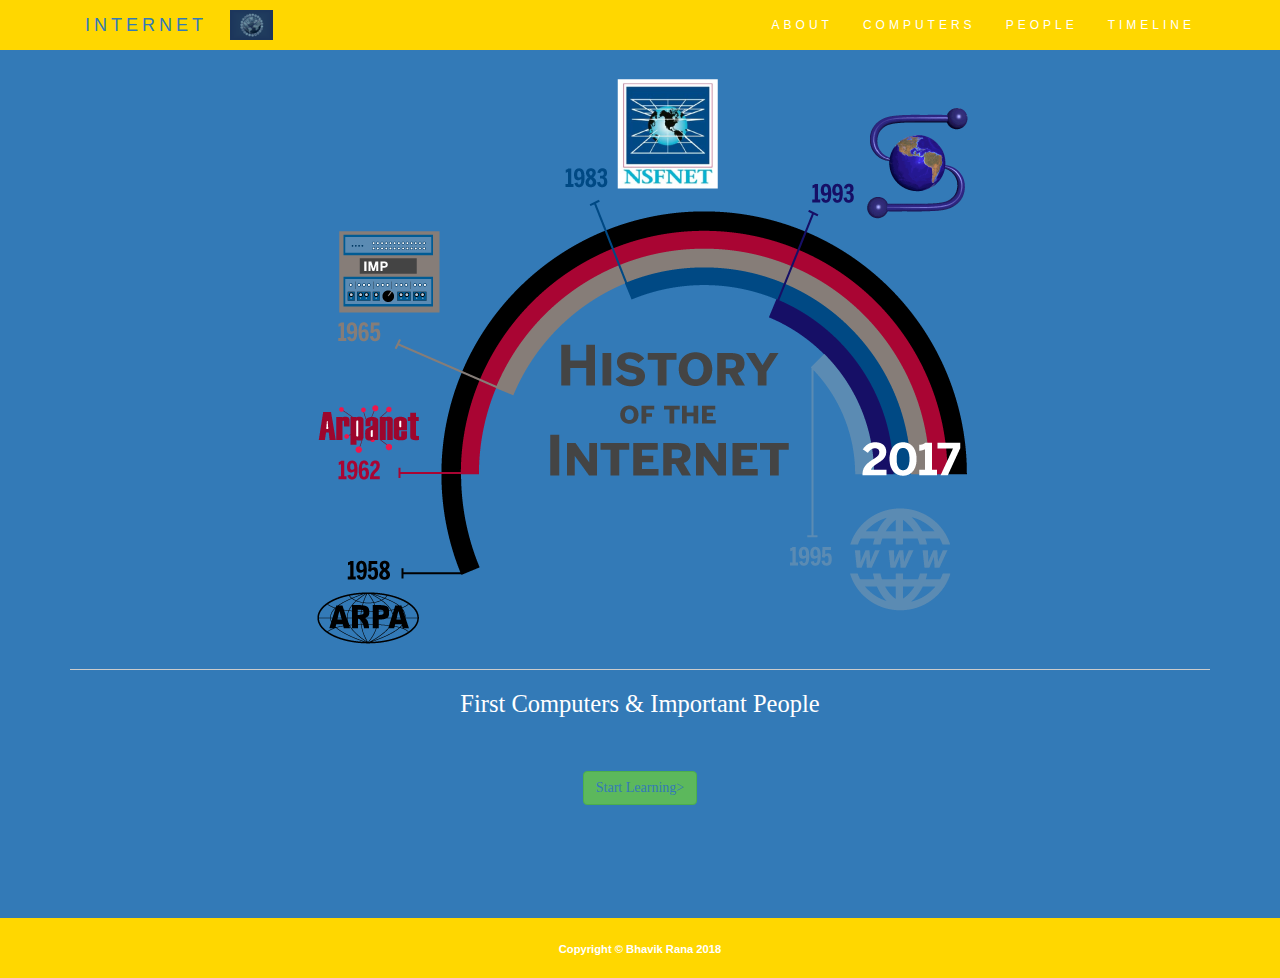
<file: docs/index.html>
<!doctype html>
<html class="no-js" lang="en">
<meta charset="utf-8">
<meta http-equiv="x-ua-compatible" content="ie=edge">

<head>
  <title>History Of The Internet</title>
  <meta name="description" content="Home">
  <meta name="BhavikR" content="width=device-width, initial-scale=1, shrink-to-fit=no">
  <link rel="stylesheet" href="https://maxcdn.bootstrapcdn.com/bootstrap/3.3.7/css/bootstrap.min.css">
  <script src="https://maxcdn.bootstrapcdn.com/bootstrap/3.3.7/js/bootstrap.min.js"></script>
  <script src="https://ajax.googleapis.com/ajax/libs/jquery/3.3.1/jquery.min.js"></script>

  <link rel="stylesheet" href="css/styles.css">
  <link rel="stylesheet" href="css/normalize.css">
  <link rel="stylesheet" href="css/main.css">

</head>

<!--[if lte IE 9]>
<p class="browserupgrade">You are using an <strong>outdated</strong> browser. Please <a href="https://browsehappy.com/">upgrade your browser</a> to improve your experience and security.</p>
<![endif]-->
<body>

<nav class="navBar navBar-default navBar-fixed-top">
  <div class="container">
    <div class="navbar-header">
      <a class="navbar-brand" href="index.html">INTERNET</a>
      <div class="logo" href="index.html"><img src="img/logo-30px.png"></div>
    </div>
    <div class="collapse navbar-collapse" id="myNavbar">
      <ul class="nav navbar-nav navbar-right">
        <li><a href="about.html">ABOUT</a></li>
        <li><a href="computers.html">COMPUTERS</a></li>
        <li><a href="people.html">PEOPLE</a></li>
        <li><a href="timeline.html">TIMELINE</a></li>
      </ul>
    </div>
  </div>
</nav>


<header class="masthead bg-primary text-white text-center">
  <div class="container">
    <img class="img-fluid mb-5 d-block mx-auto padding-top" href="#timeline.html" src="img/SN_internetTime_1.png" alt="">
    <hr class="star-light">
    <h2 class="index-font-light">First Computers & Important People</h2>
    <div class="index-font-light padding-bottom">
      <button type="button" class="btn btn-success"><a href="computers.html">Start Learning></a></button>
    </div>
  </div>
</header>

<div id="footer" class="copyright py-4 text-center text-white">
  <div class="container padding-top">
    <small>Copyright &copy; Bhavik Rana 2018</small>
  </div>
</div>

  <!-- Google Analytics: change UA-XXXXX-Y to be your site's ID. -->
  <script>
    window.ga = function () { ga.q.push(arguments) }; ga.q = []; ga.l = +new Date;
    ga('create', 'UA-131113940-1', 'auto'); ga('send', 'pageview')
  </script>
  <script src="https://www.google-analytics.com/analytics.js" async defer></script>
</body>

</html>
</file>
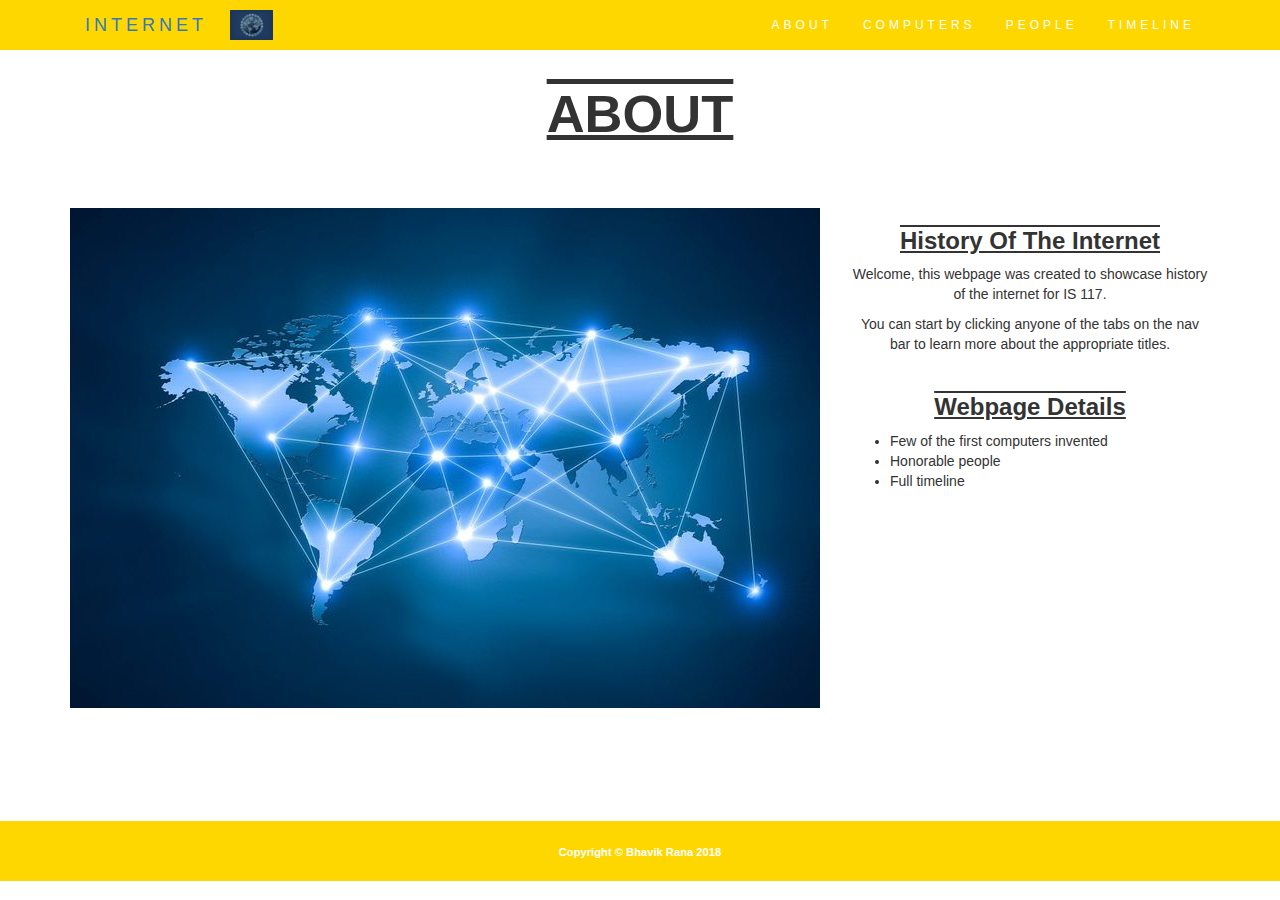
<file: docs/about.html>
<!DOCTYPE html>
<html lang="en">
<head>
  <meta charset="UTF-8">
  <title>About History Of Internet</title>
  <meta name="description" content="About">
  <meta name="BhavikR" content="width=device-width, initial-scale=1, shrink-to-fit=no">
  <link rel="stylesheet" href="https://maxcdn.bootstrapcdn.com/bootstrap/3.3.7/css/bootstrap.min.css">
  <script src="https://maxcdn.bootstrapcdn.com/bootstrap/3.3.7/js/bootstrap.min.js"></script>
  <script src="https://ajax.googleapis.com/ajax/libs/jquery/3.3.1/jquery.min.js"></script>

  <link rel="stylesheet" href="css/styles.css">
  <link rel="stylesheet" href="css/normalize.css">
  <link rel="stylesheet" href="css/main.css">

</head>
<body>

<nav class="navBar navBar-default navBar-fixed-top">
  <div class="container">
    <div class="navbar-header">
      <a class="navbar-brand" href="index.html">INTERNET</a>
      <div class="logo" href="index.html"><img src="img/logo-30px.png"></div>
    </div>
    <div class="collapse navbar-collapse" id="myNavbar">
      <ul class="nav navbar-nav navbar-right">
        <li><a href="about.html">ABOUT</a></li>
        <li><a href="computers.html">COMPUTERS</a></li>
        <li><a href="people.html">PEOPLE</a></li>
        <li><a href="timeline.html">TIMELINE</a></li>
      </ul>
    </div>
  </div>
</nav>


<div class="container padding-bottom">

  <h1 class="my-4 heading">ABOUT</h1>

  <div class="row">
    <div class="col-md-8">
      <img class="img-fluid" src="img/about-pic.jpg" alt="World Connections">
    </div>

    <div class="col-md-4">
      <h3 class="my-3 text-center font-heavy">History Of The Internet</h3>
      <p class="text-center">Welcome, this webpage was created to showcase history of the internet for IS 117.</p>
      <p class="text-center">You can start by clicking anyone of the tabs on the nav bar to learn more about the appropriate titles.
      </p>
      <h3 class="my-3 text-center padding-top font-heavy">Webpage Details</h3>
      <ul>
        <li>Few of the first computers invented</li>
        <li>Honorable people</li>
        <li>Full timeline</li>
      </ul>
    </div>
  </div>
</div>

<div id="footer" class="copyright py-4 text-center text-white">
  <div class="container padding-top">
    <small>Copyright &copy; Bhavik Rana 2018</small>
  </div>
</div>

<script>
  window.ga = function () { ga.q.push(arguments) }; ga.q = []; ga.l = +new Date;
  ga('create', 'UA-131113940-1', 'auto'); ga('send', 'pageview')
</script>
<script src="https://www.google-analytics.com/analytics.js" async defer></script>

</body>
</html>
</file>
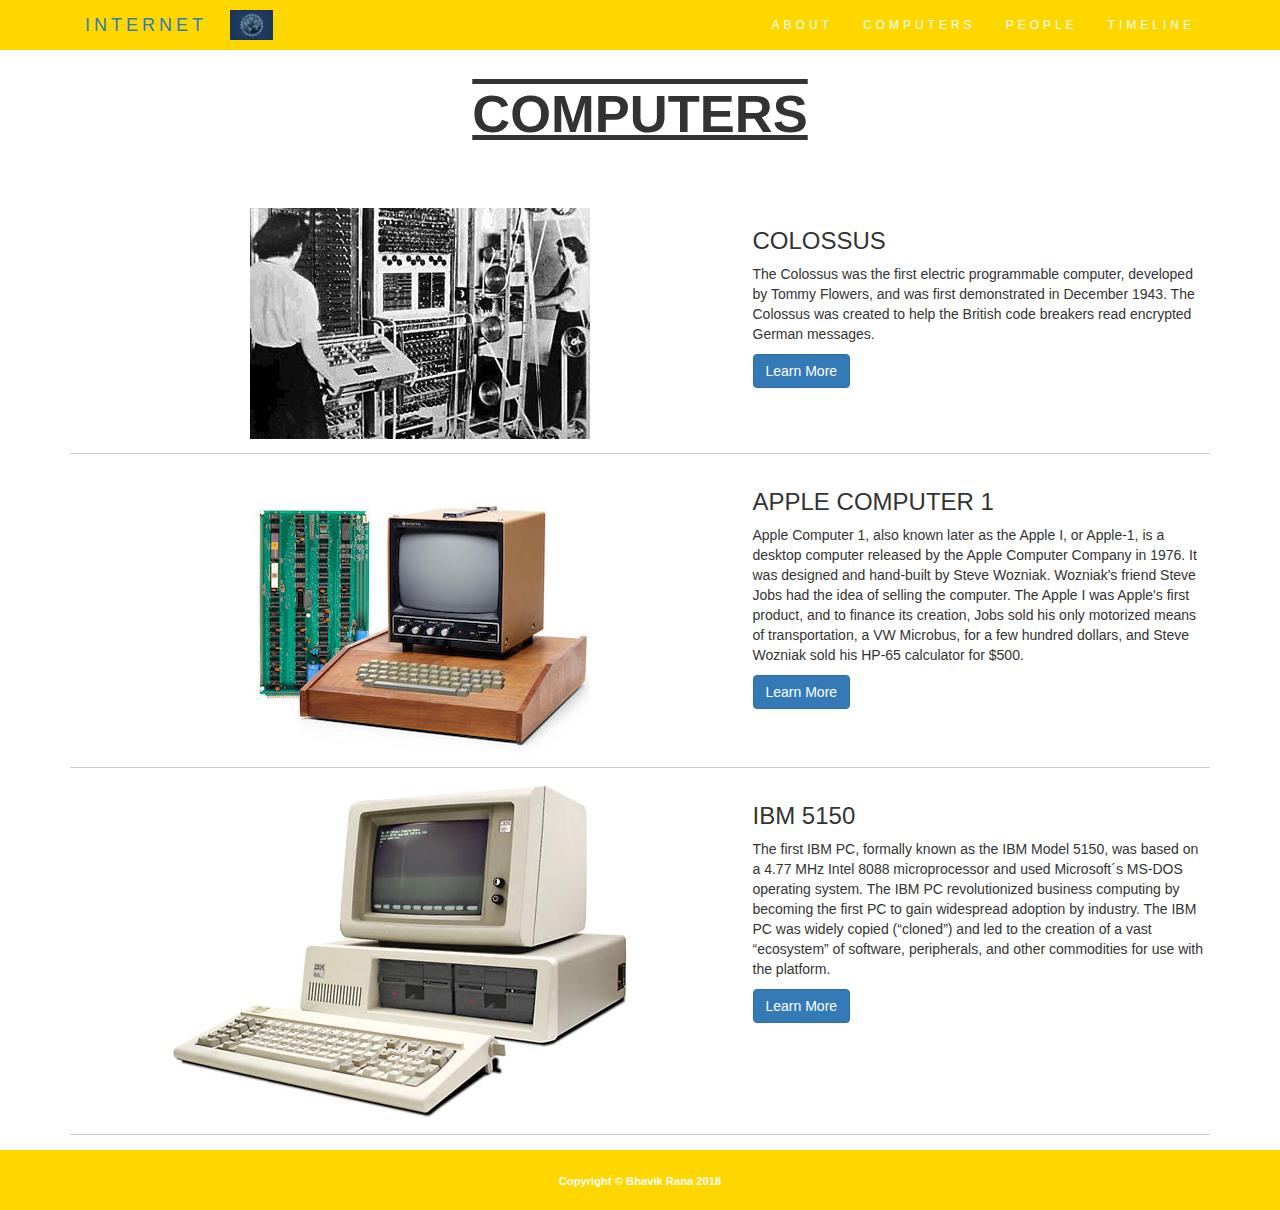
<file: docs/computers.html>
<!DOCTYPE html>
<html lang="en">
<head>
  <meta charset="UTF-8">
  <title>Computers</title>
  <meta name="description" content="Computers">
  <meta name="BhavikR" content="width=device-width, initial-scale=1, shrink-to-fit=no">
  <link rel="stylesheet" href="https://maxcdn.bootstrapcdn.com/bootstrap/3.3.7/css/bootstrap.min.css">
  <script src="https://maxcdn.bootstrapcdn.com/bootstrap/3.3.7/js/bootstrap.min.js"></script>
  <script src="https://ajax.googleapis.com/ajax/libs/jquery/3.3.1/jquery.min.js"></script>

  <link rel="stylesheet" href="css/styles.css">
  <link rel="stylesheet" href="css/normalize.css">
  <link rel="stylesheet" href="css/main.css">

</head>
<body>

<nav class="navBar navBar-default navBar-fixed-top">
  <div class="container">
    <div class="navbar-header">
      <a class="navbar-brand" href="index.html">INTERNET</a>
      <div class="logo" href="index.html"><img src="img/logo-30px.png"></div>
    </div>
    <div class="collapse navbar-collapse" id="myNavbar">
      <ul class="nav navbar-nav navbar-right">
        <li><a href="about.html">ABOUT</a></li>
        <li><a href="computers.html">COMPUTERS</a></li>
        <li><a href="people.html">PEOPLE</a></li>
        <li><a href="timeline.html">TIMELINE</a></li>
      </ul>
    </div>
  </div>
</nav>

<div class="container">

  <h1 class="my-4 heading">COMPUTERS</h1>

  <div class="row">
    <div class="col-md-7">
      <img class="img-fluid rounded mb-3 mb-md-0 padding-computers" src="img/colossus.jpg" alt="Colossus">
    </div>
    <div class="col-md-5">
      <h3>COLOSSUS</h3>
      <p>The Colossus was the first electric programmable computer, developed by Tommy Flowers, and was first
        demonstrated in December 1943. The Colossus was created to help the British code breakers read encrypted German
        messages.</p>
      <a class="btn btn-primary" href="#">Learn More</a>
    </div>
  </div>

  <hr>

  <div class="row">
    <div class="col-md-7">
      <img class="img-fluid rounded mb-3 mb-md-0 padding-computers" src="img/apple1.jpg" alt="Apple1">
    </div>
    <div class="col-md-5">
      <h3>APPLE COMPUTER 1</h3>
      <p>Apple Computer 1, also known later as the Apple I, or Apple-1, is a desktop computer released by the Apple
        Computer Company in 1976. It was designed and hand-built by Steve Wozniak. Wozniak's
        friend Steve Jobs had the idea of selling the computer. The Apple I was Apple's first product,
        and to finance its creation, Jobs sold his only motorized means of transportation, a VW Microbus, for a few
        hundred dollars, and Steve Wozniak sold his HP-65 calculator for $500. </p>
      <a class="btn btn-primary" href="http://oldcomputers.net/applei.html">Learn More</a>
    </div>
  </div>

  <hr>

  <div class="row">
    <div class="col-md-7">
      <img class="img-fluid rounded mb-3 mb-md-0 padding-ibm" src="img/ibm5150.jpg" alt="IBM 5150">
    </div>
    <div class="col-md-5">
      <h3>IBM 5150</h3>
      <p>The first IBM PC, formally known as the IBM Model 5150, was based on a 4.77 MHz Intel 8088 microprocessor and
        used Microsoft´s MS-DOS operating system. The IBM PC revolutionized business computing by becoming the first PC to
        gain widespread adoption by industry. The IBM PC was widely copied (“cloned”) and led to the creation of a vast
        “ecosystem” of software, peripherals, and other commodities for use with the platform.</p>
      <a class="btn btn-primary" href="http://oldcomputers.net/ibm5150.html">Learn More</a>
    </div>
  </div>

  <hr>
</div>

<div id="footer" class="copyright py-4 text-center text-white">
  <div class="container padding-top">
    <small>Copyright &copy; Bhavik Rana 2018</small>
  </div>
</div>

<script>
  window.ga = function () { ga.q.push(arguments) }; ga.q = []; ga.l = +new Date;
  ga('create', 'UA-131113940-1', 'auto'); ga('send', 'pageview')
</script>
<script src="https://www.google-analytics.com/analytics.js" async defer></script>

</body>
</html>
</file>
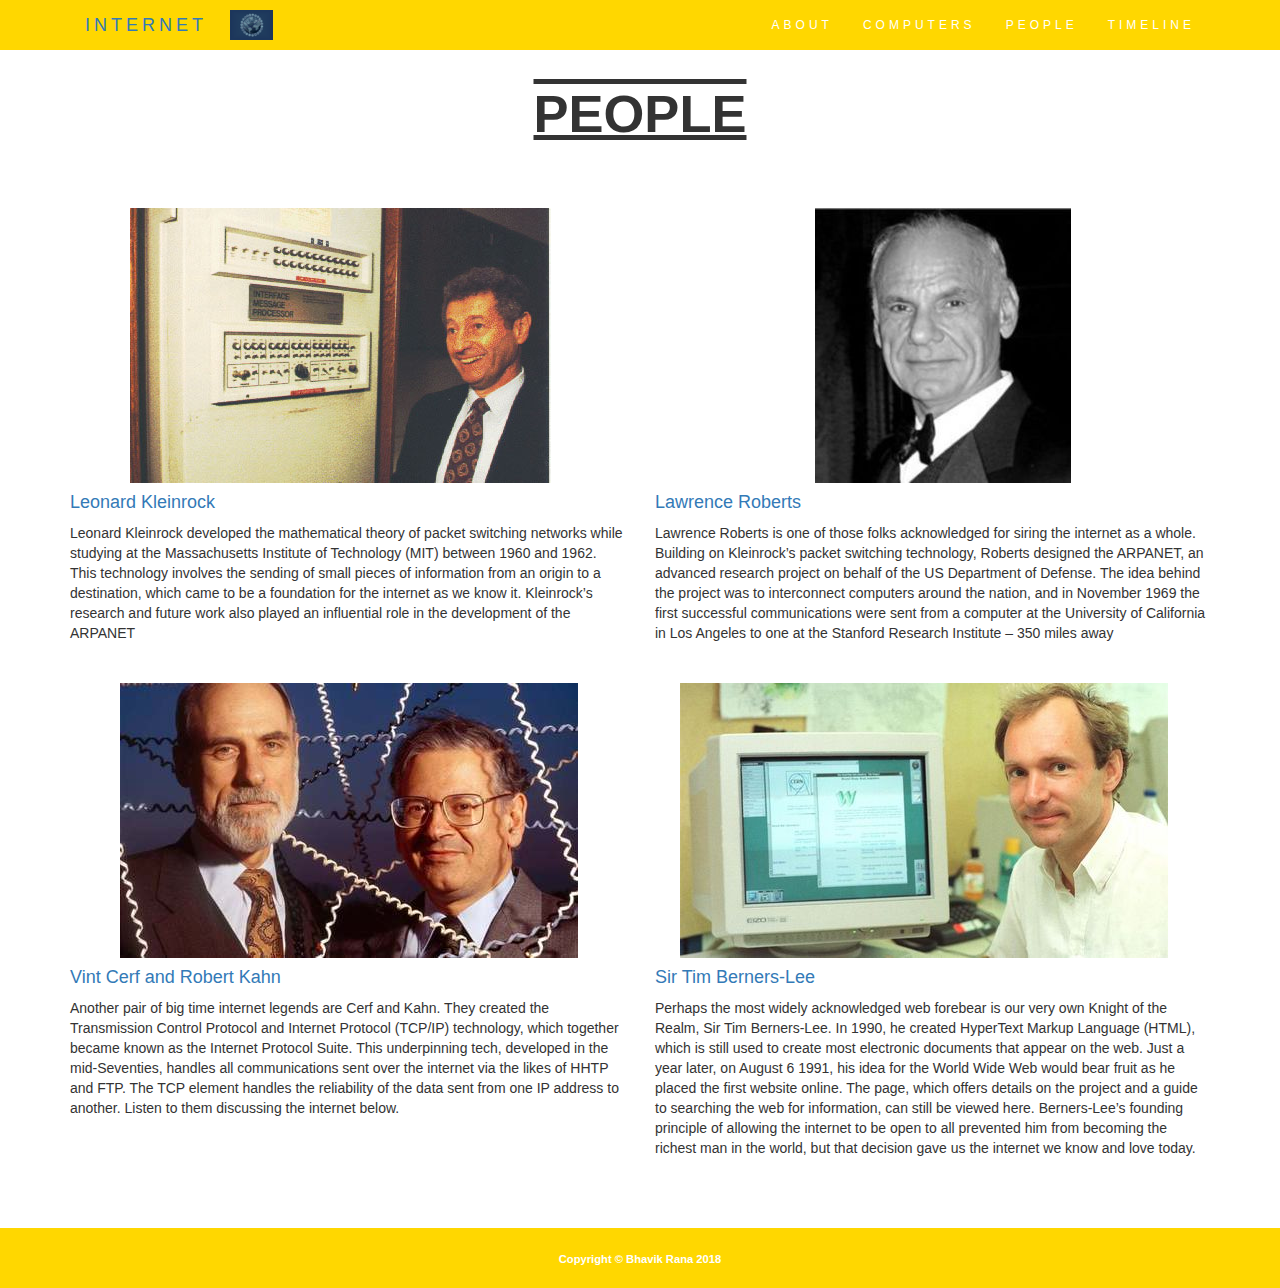
<file: docs/people.html>
<!DOCTYPE html>
<html lang="en">
<head>
  <meta charset="UTF-8">
  <title>People</title>
  <meta name="description" content="People">
  <meta name="BhavikR" content="width=device-width, initial-scale=1, shrink-to-fit=no">
  <link rel="stylesheet" href="https://maxcdn.bootstrapcdn.com/bootstrap/3.3.7/css/bootstrap.min.css">
  <script src="https://maxcdn.bootstrapcdn.com/bootstrap/3.3.7/js/bootstrap.min.js"></script>
  <script src="https://ajax.googleapis.com/ajax/libs/jquery/3.3.1/jquery.min.js"></script>

  <link rel="stylesheet" href="css/styles.css">
  <link rel="stylesheet" href="css/normalize.css">
  <link rel="stylesheet" href="css/main.css">

</head>
<body>

<nav class="navBar navBar-default navBar-fixed-top">
  <div class="container">
    <div class="navbar-header">
      <a class="navbar-brand" href="index.html">INTERNET</a>
      <div class="logo" href="index.html"><img src="img/logo-30px.png"></div>
    </div>
    <div class="collapse navbar-collapse" id="myNavbar">
      <ul class="nav navbar-nav navbar-right">
        <li><a href="about.html">ABOUT</a></li>
        <li><a href="computers.html">COMPUTERS</a></li>
        <li><a href="people.html">PEOPLE</a></li>
        <li><a href="timeline.html">TIMELINE</a></li>
      </ul>
    </div>
  </div>
</nav>

<div class="container padding-bottom-people">

  <h1 class="my-4 heading">PEOPLE</h1>

  <div class="row">
    <div class="col-lg-6 portfolio-item padding-bottom-people">
      <div class="card h-100">
        <img class="card-img-top padding-leo" src="img/leonard-kleinrock.jpg" alt="Leonard Kleinrock">
        <div class="card-body">
          <h4 class="card-title">
            <a>Leonard Kleinrock</a>
          </h4>
          <p class="card-text">Leonard Kleinrock developed the mathematical theory of packet switching networks while
            studying at the Massachusetts Institute of Technology (MIT) between 1960 and 1962. This technology involves
            the sending of small pieces of information from an origin to a destination, which came to be a foundation
            for the internet as we know it. Kleinrock’s research and future work also played an influential role in the
            development of the ARPANET</p>
        </div>
      </div>
    </div>
    <div class="col-lg-6 portfolio-item padding-bottom-people">
      <div class="card h-100">
        <img class="card-img-top padding-lawrence" src="img/Roberts_Lawrence.jpg" alt="Lawrence Roberts">
        <div class="card-body">
          <h4 class="card-title">
            <a>Lawrence Roberts</a>
          </h4>
          <p class="card-text">Lawrence Roberts is one
            of those folks acknowledged for siring the internet as a whole. Building on Kleinrock’s packet switching
            technology, Roberts designed the ARPANET, an advanced research project on behalf of the US Department of
            Defense. The idea behind the project was to interconnect computers around the nation, and in November 1969
            the first successful communications were sent from a computer at the University of California in Los Angeles
            to one at the Stanford Research Institute – 350 miles away</p>
        </div>
      </div>
    </div>
    <div class="col-lg-6 portfolio-item padding-bottom-people">
      <div class="card h-100">
        <img class="card-img-top padding-vint" src="img/Vint%20Cerf%20and%20Robert%20Kahn.jpg"
                         alt="Vint Cerf and Robert Kahn">
        <div class="card-body">
          <h4 class="card-title">
            <a class="text-center">Vint Cerf and Robert Kahn</a>
          </h4>
          <p class="card-text">Another pair of big time internet legends are Cerf and Kahn. They created the
            Transmission Control Protocol and Internet Protocol (TCP/IP) technology, which together became known as the
            Internet Protocol Suite. This underpinning tech, developed in the mid-Seventies, handles all communications
            sent over the internet via the likes of HHTP and FTP. The TCP element handles the reliability of the data
            sent from one IP address to another. Listen to them discussing the internet below.</p>
        </div>
      </div>
    </div>
    <div class="col-lg-6 portfolio-item padding-bottom-people">
      <div class="card h-100">
        <img class="card-img-top padding-tim" src="img/tim-berners.jpg" alt="Sir Tim Berners-Lee">
        <div class="card-body">
          <h4 class="card-title">
            <a>Sir Tim Berners-Lee</a>
          </h4>
          <p class="card-text">Perhaps the most widely acknowledged web forebear is our very own Knight of the Realm,
            Sir Tim Berners-Lee. In 1990, he created HyperText Markup Language (HTML), which is still used to create
            most electronic documents that appear on the web.
            Just a year later, on August 6 1991, his idea for the World Wide Web would bear fruit as he placed the first
            website online. The page, which offers details on the project and a guide to searching the web for
            information, can still be viewed here.
            Berners-Lee’s founding principle of allowing the internet to be open to all prevented him from becoming the
            richest man in the world, but that decision gave us the internet we know and love today.</p>
        </div>
      </div>
    </div>
  </div>
</div>

<div id="footer" class="copyright py-4 text-center text-white">
  <div class="container padding-top">
    <small>Copyright &copy; Bhavik Rana 2018</small>
  </div>
</div>

<script>
  window.ga = function () { ga.q.push(arguments) }; ga.q = []; ga.l = +new Date;
  ga('create', 'UA-131113940-1', 'auto'); ga('send', 'pageview')
</script>
<script src="https://www.google-analytics.com/analytics.js" async defer></script>

</body>
</html>
</file>
<file: docs/css/styles.css>
#footer {
  height: 60px;
  font-weight: bold;
  background-color: gold;
  color: white;
}
.padding-top {
  padding-top: 20px;
}
.navBar {
  margin-bottom: 0;
  background-color: gold;
  z-index: 9999;
  border: 0;
  font-size: 12px !important;
  line-height: 1.42857143 !important;
  letter-spacing: 4px;
  border-radius: 0;
  font-family: Montserrat, sans-serif;
}
.navBar-default .navBar-toggle {
  border-color: transparent;
  color: #fff !important;
}
.navBar li a, .navBar .navBar-brand {
  color: #fff !important;
}
.index-font-light {
  font-weight: lighter;
  text-decoration-color: #4e555b;
  font-size: 1.75em;
  font-family: Lato, serif;
  padding-bottom: 40px;
}
.padding-bottom {
  padding-bottom: 113px;
}
.padding-bottom-people {
  padding-bottom: 30px;
}
.heading {
  font-weight: bolder;
  text-align: center;
  text-decoration: overline underline;
  font-size: 3.75em;
  padding-bottom: 30px;
}
.padding-computers {
  padding-left: 180px;
}
.padding-ibm {
  padding-left: 100px;
}
.padding-leo {
  padding-left: 60px;
}
.padding-lawrence {
  padding-left: 160px;
}
.padding-vint {
  padding-left: 50px;
}
.padding-tim {
  padding-left: 25px;
}
.text-center {
  text-align: center;
}
.carousel-item {
  height: 100vh;
  min-height: 600px;
  background: no-repeat center center scroll;
  -webkit-background-size: cover;
  -moz-background-size: cover;
  -o-background-size: cover;
  background-size: cover;
}
.logo {
  padding-left: 160px;
  margin-top: 10px;
}
.font-heavy {
  font-weight: bold;
  text-decoration: underline overline;
}
</file>
<file: docs/css/main.css>
/*! HTML5 Boilerplate v6.1.0 | MIT License | https://html5boilerplate.com/ */

/*
 * What follows is the result of much research on cross-browser styling.
 * Credit left inline and big thanks to Nicolas Gallagher, Jonathan Neal,
 * Kroc Camen, and the H5BP dev community and team.
 */

/* ==========================================================================
   Base styles: opinionated defaults
   ========================================================================== */

html {
    color: #222;
    font-size: 1em;
    line-height: 1.4;
}

/*
 * Remove text-shadow in selection highlight:
 * https://twitter.com/miketaylr/status/12228805301
 *
 * Vendor-prefixed and regular ::selection selectors cannot be combined:
 * https://stackoverflow.com/a/16982510/7133471
 *
 * Customize the background color to match your design.
 */

::-moz-selection {
    background: #b3d4fc;
    text-shadow: none;
}

::selection {
    background: #b3d4fc;
    text-shadow: none;
}

/*
 * A better looking default horizontal rule
 */

hr {
    display: block;
    height: 1px;
    border: 0;
    border-top: 1px solid #ccc;
    margin: 1em 0;
    padding: 0;
}

/*
 * Remove the gap between audio, canvas, iframes,
 * images, videos and the bottom of their containers:
 * https://github.com/h5bp/html5-boilerplate/issues/440
 */

audio,
canvas,
iframe,
img,
svg,
video {
    vertical-align: middle;
}

/*
 * Remove default fieldset styles.
 */

fieldset {
    border: 0;
    margin: 0;
    padding: 0;
}

/*
 * Allow only vertical resizing of textareas.
 */

textarea {
    resize: vertical;
}

/* ==========================================================================
   Browser Upgrade Prompt
   ========================================================================== */

.browserupgrade {
    margin: 0.2em 0;
    background: #ccc;
    color: #000;
    padding: 0.2em 0;
}

/* ==========================================================================
   Author's custom styles
   ========================================================================== */

















/* ==========================================================================
   Helper classes
   ========================================================================== */

/*
 * Hide visually and from screen readers
 */

.hidden {
    display: none !important;
}

/*
 * Hide only visually, but have it available for screen readers:
 * https://snook.ca/archives/html_and_css/hiding-content-for-accessibility
 *
 * 1. For long content, line feeds are not interpreted as spaces and small width
 *    causes content to wrap 1 word per line:
 *    https://medium.com/@jessebeach/beware-smushed-off-screen-accessible-text-5952a4c2cbfe
 */

.visuallyhidden {
    border: 0;
    clip: rect(0 0 0 0);
    height: 1px;
    margin: -1px;
    overflow: hidden;
    padding: 0;
    position: absolute;
    width: 1px;
    white-space: nowrap; /* 1 */
}

/*
 * Extends the .visuallyhidden class to allow the element
 * to be focusable when navigated to via the keyboard:
 * https://www.drupal.org/node/897638
 */

.visuallyhidden.focusable:active,
.visuallyhidden.focusable:focus {
    clip: auto;
    height: auto;
    margin: 0;
    overflow: visible;
    position: static;
    width: auto;
    white-space: inherit;
}

/*
 * Hide visually and from screen readers, but maintain layout
 */

.invisible {
    visibility: hidden;
}

/*
 * Clearfix: contain floats
 *
 * For modern browsers
 * 1. The space content is one way to avoid an Opera bug when the
 *    `contenteditable` attribute is included anywhere else in the document.
 *    Otherwise it causes space to appear at the top and bottom of elements
 *    that receive the `clearfix` class.
 * 2. The use of `table` rather than `block` is only necessary if using
 *    `:before` to contain the top-margins of child elements.
 */

.clearfix:before,
.clearfix:after {
    content: " "; /* 1 */
    display: table; /* 2 */
}

.clearfix:after {
    clear: both;
}

/* ==========================================================================
   EXAMPLE Media Queries for Responsive Design.
   These examples override the primary ('mobile first') styles.
   Modify as content requires.
   ========================================================================== */

@media only screen and (min-width: 35em) {
    /* Style adjustments for viewports that meet the condition */
}

@media print,
       (-webkit-min-device-pixel-ratio: 1.25),
       (min-resolution: 1.25dppx),
       (min-resolution: 120dpi) {
    /* Style adjustments for high resolution devices */
}

/* ==========================================================================
   Print styles.
   Inlined to avoid the additional HTTP request:
   https://www.phpied.com/delay-loading-your-print-css/
   ========================================================================== */

@media print {
    *,
    *:before,
    *:after {
        background: transparent !important;
        color: #000 !important; /* Black prints faster */
        -webkit-box-shadow: none !important;
        box-shadow: none !important;
        text-shadow: none !important;
    }

    a,
    a:visited {
        text-decoration: underline;
    }

    a[href]:after {
        content: " (" attr(href) ")";
    }

    abbr[title]:after {
        content: " (" attr(title) ")";
    }

    /*
     * Don't show links that are fragment identifiers,
     * or use the `javascript:` pseudo protocol
     */

    a[href^="#"]:after,
    a[href^="javascript:"]:after {
        content: "";
    }

    pre {
        white-space: pre-wrap !important;
    }
    pre,
    blockquote {
        border: 1px solid #999;
        page-break-inside: avoid;
    }

    /*
     * Printing Tables:
     * http://css-discuss.incutio.com/wiki/Printing_Tables
     */

    thead {
        display: table-header-group;
    }

    tr,
    img {
        page-break-inside: avoid;
    }

    p,
    h2,
    h3 {
        orphans: 3;
        widows: 3;
    }

    h2,
    h3 {
        page-break-after: avoid;
    }
}
</file>
